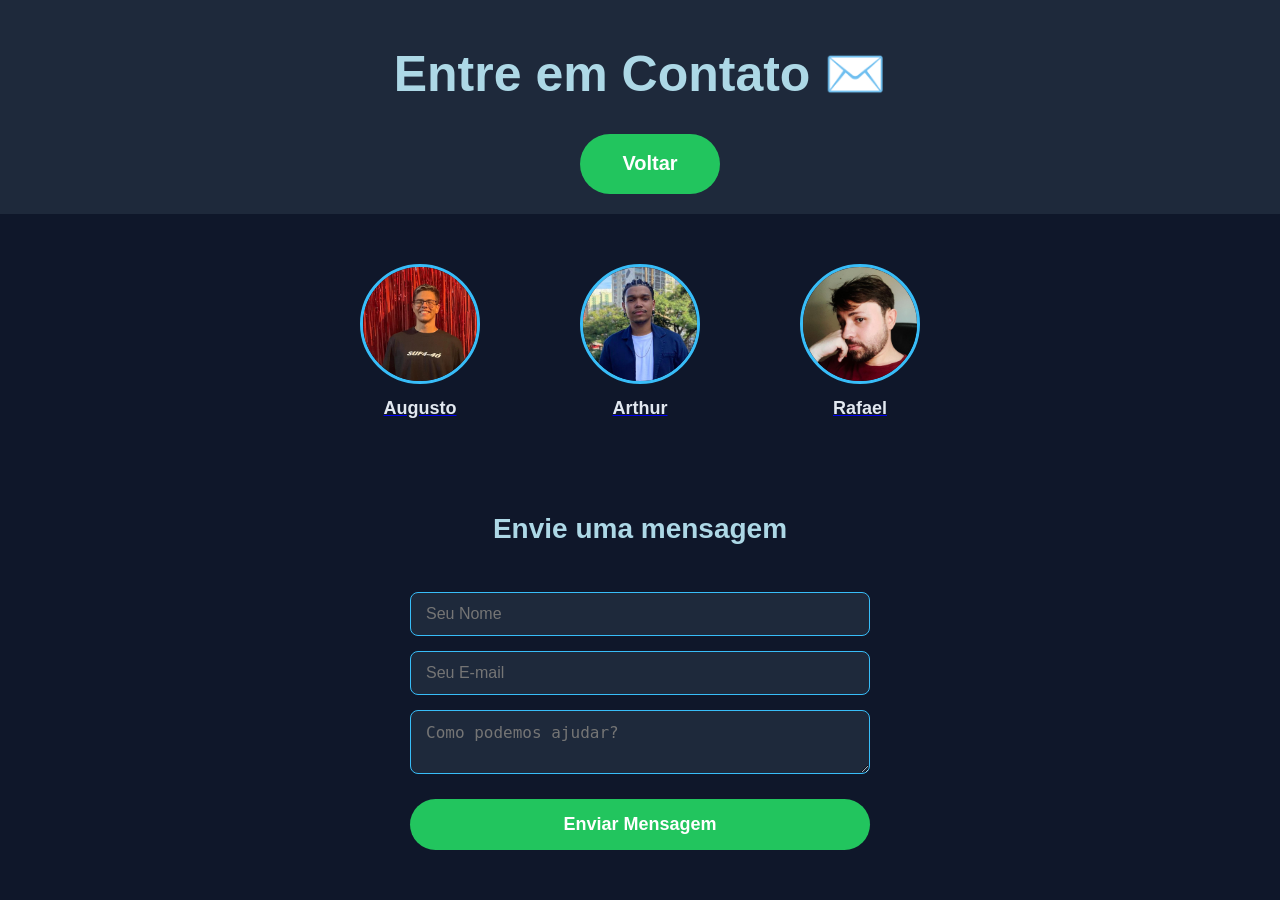
<file: HTML/contato.html>
<!DOCTYPE html>
<html>
<head>
    <meta charset="UTF-8">
    <meta name="viewport" content="width=device-width, initial-scale=1.0">
    <link rel="stylesheet" href="../CSS/style.css" />
    <title>Contato - Jogo da Forca</title>
</head>

<body class="body">
    <header class="header">
        <h1 class="textocabeza">Entre em Contato ✉️</h1>
        <button onclick="window.location.href='forca.html'">Voltar</button>
    </header>

    <div class="container">
        <div class="contatos-icones">

            <div class="card-dev">
                <a href="https://wa.me/5531999999999" target="_blank">
                    <img src="../IMAGES/augusto.png" alt="WhatsApp" class="icone-contato">
                    <p class="nome-dev">Augusto</p>
                </a>
            </div>
            
            <div class="card-dev">
                <a href="https://wa.me/5531999999999" target="_blank">
                    <img src="../IMAGES/arthur.png" alt="WhatsApp" class="icone-contato">
                    <p class="nome-dev">Arthur</p>
                </a>
            </div>

            <div class="card-dev">
                <a href="https://wa.me/5531999999999" target="_blank">
                    <img src="../IMAGES/rafa.png" alt="WhatsApp" class="icone-contato">
                    <p class="nome-dev">Rafael</p>
                </a>
            </div>

        </div>

        <h1 class="titulo-form">Envie uma mensagem</h1>
        <form action="https://formsubmit.co/coloque_seu_email_aqui@gmail.com" method="POST" class="formulario">
            <input type="text" name="name" placeholder="Seu Nome" required>
            <input type="email" name="email" placeholder="Seu E-mail" required>
            <textarea name="message" placeholder="Como podemos ajudar?" required></textarea>
            
            <input type="hidden" name="_next" value="http://localhost:8000/HTML/contato.html">
            <input type="hidden" name="_captcha" value="false">

            <button type="submit" id="botao_envia">Enviar Mensagem</button>
        </form>
    </div>
</body>
</html>
</file>
<file: CSS/style.css>
* {
    box-sizing: border-box;
    transition: all 0.2s ease-in-out;
}

.body {
    background-color: #0f172a;
    font-family: Arial, sans-serif;
    color: #e2e8f0;
    line-height: 1.6;
    margin: 0;
    padding: 0;
    width: 100%;
    max-height: 100vh;
}

h1{
    font-size: 36px;
    color: lightblue;
    margin-bottom: 20px;
    text-align: center;
}

.container {
    max-width: 800px;
    margin: 0 auto;
    font-size: 18px;
    padding: 20px;
}

.container h1{
    font-size: 28px;
    color: lightblue;
    margin-bottom: 40px 0 20px 0;
    text-align: left;
}

.container p{
    font-size: 18px;
    margin-bottom: 15px;
    text-align: justify;
}

.header {
    background-color: #1e293b;
    text-align: center;
    display: flex;
    justify-content: center;
    align-items: center;
    flex-direction: column;
    font-size: 24px;
    font-weight: bold;
    width: 100%;
}

.header h1{
    font-size: clamp(35px, 8vw, 50px);
    color: lightblue;
    margin-bottom: 20px;
    text-align: center;
}

.header button{
    background-color: #22c55e;
    color: white;
    border: none;
    border-radius: 40px;
    padding: 10px 10px;
    width: 140px;
    height: 60px;
    cursor: pointer;
    transition: 0.3s;
    margin-left: 20px;
    margin-bottom: 20px;
    font-size: 20px;
    font-weight: bold;
}

.header button:hover{
    background-color: #16a34a;
    transform: scale(1.05);
}

button:hover {
    opacity: 0.9;
}

.textocorpo{
    margin-top: 20px;
}

.contatos-icones {
    display: flex;
    justify-content: center;
    gap: 40px; 
    flex-wrap: wrap;
}

.card-dev {
    display: flex;
    flex-direction: column;
    align-items: center;
    justify-content: center;
    width: fit-content;
    margin: 30px;
}

.card-dev a {
    display: flex;
    flex-direction: column;
    align-items: center;
    justify-content: center;
    width: fit-content;
}

.icone-contato {
    width: 120px;
    height: 120px;
    border-radius: 50%;
    object-fit: cover;
    border: 3px solid #38bdf8;
    transition: transform 0.3s ease, border-color 0.3s ease;
    display: block;
    
}

.icone-contato:hover {
    transform: scale(1.1);
    border-color: #22c55e;
    z-index: 2;
}

.nome-dev {
    margin-top: 10px;
    font-weight: bold;
    color: #e2e8f0;
    text-align: center;
    font-size: 16px;
    display: block;
}

.formulario {
    display: flex;
    flex-direction: column;
    gap: 15px;
    max-width: 500px;
    margin: 0 auto;
    padding: 20px;
}

.formulario input, 
.formulario textarea {
    width: 100%;
    padding: 12px 15px;
    border-radius: 8px;
    border: 1px solid #38bdf8;
    background-color: #1e293b;
    color: #ffffff;
    font-size: 16px;
    outline: none;
    transition: 0.3s;
}

.formulario input:focus, 
.formulario textarea:focus {
    border-color: #22c55e;
    box-shadow: 0 0 8px rgba(34, 197, 94, 0.4);
}

#botao_envia {
    background-color: #22c55e;
    color: white;
    font-weight: bold;
    font-size: 18px;
    padding: 15px;
    border: none;
    border-radius: 30px;
    cursor: pointer;
    transition: 0.3s;
    margin-top: 10px;
}

#botao_envia:hover {
    background-color: #16a34a;
    transform: scale(1.02);
}

.titulo-form {
    display: block;
    width: 100%;
    text-align: center !important;
    color: lightblue;
    margin-top: 40px;
    font-size: 28px;
}

@media (max-width: 600px){
    .container h1{
        font-size: 26px;
    }

    .container p{
        font-size: 16px;
    }

    .contatos-icones {
        gap: 15px; 
    }
}
</file>
